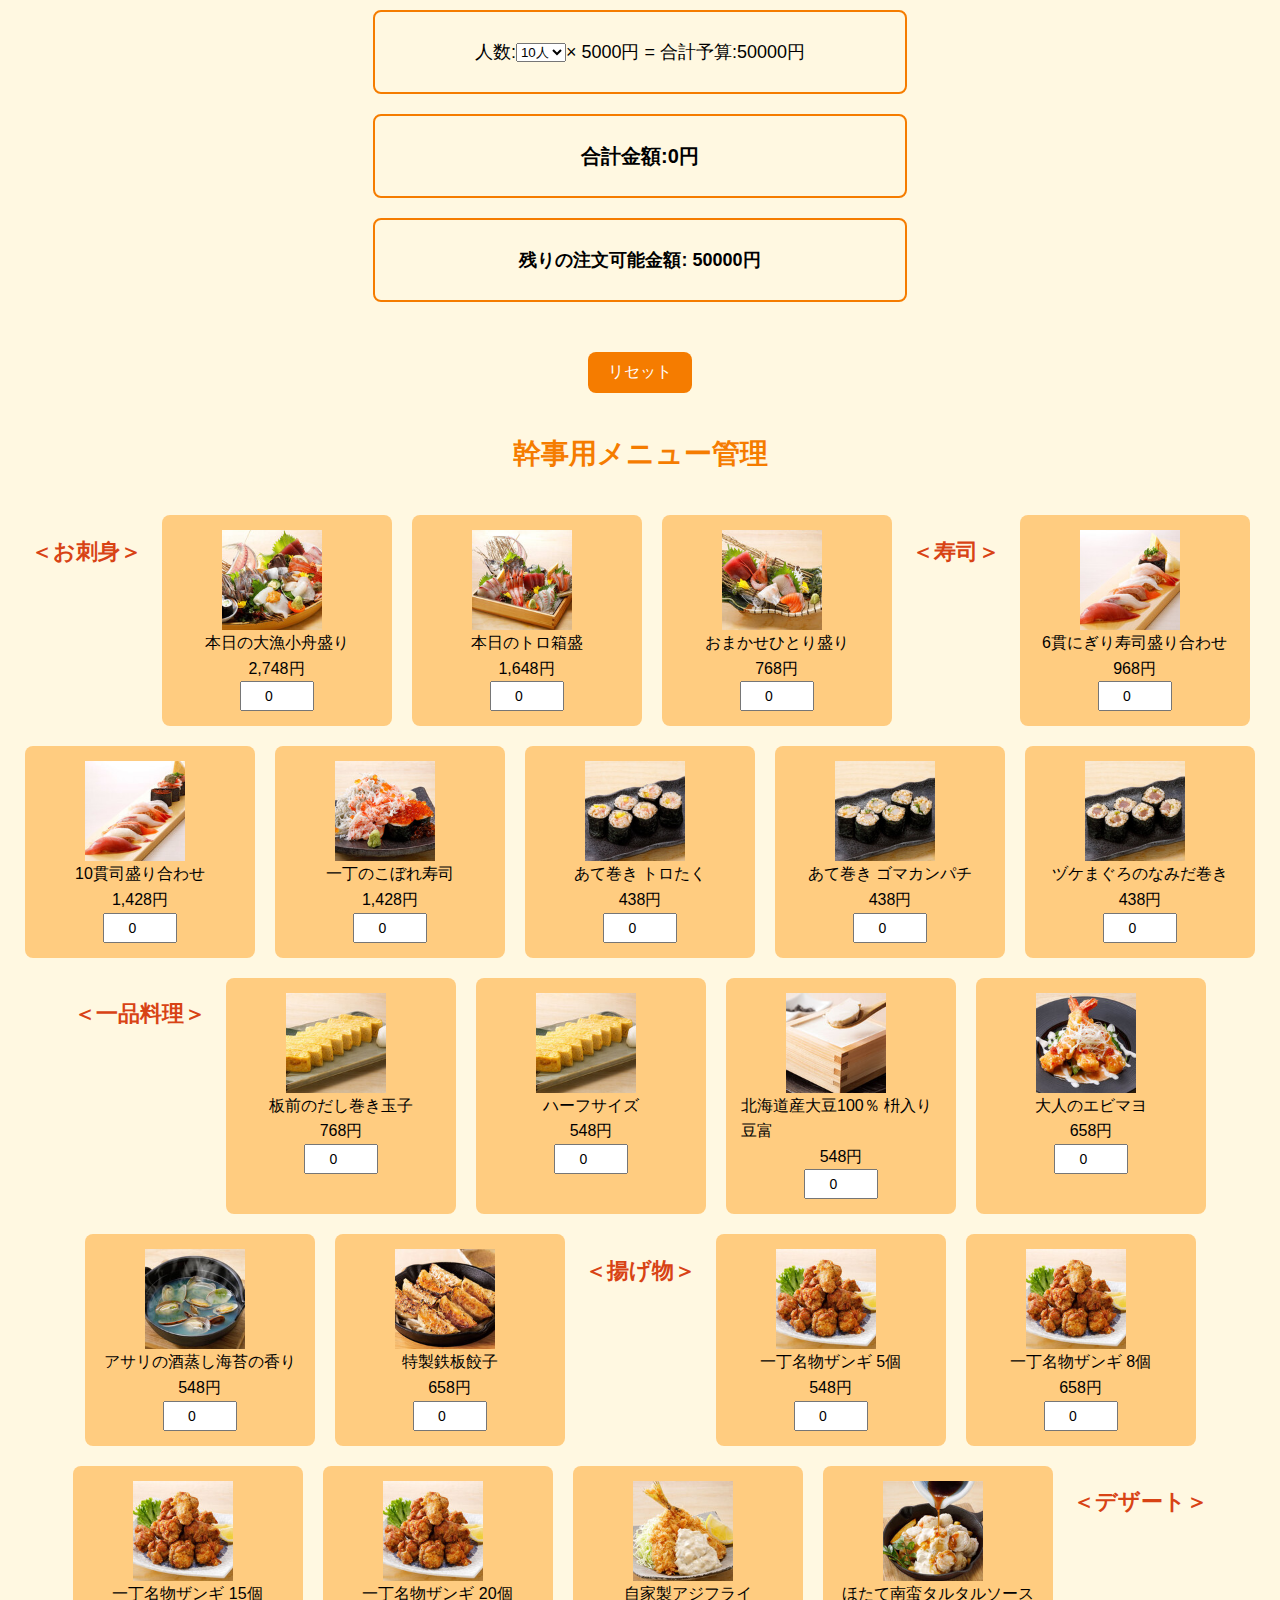
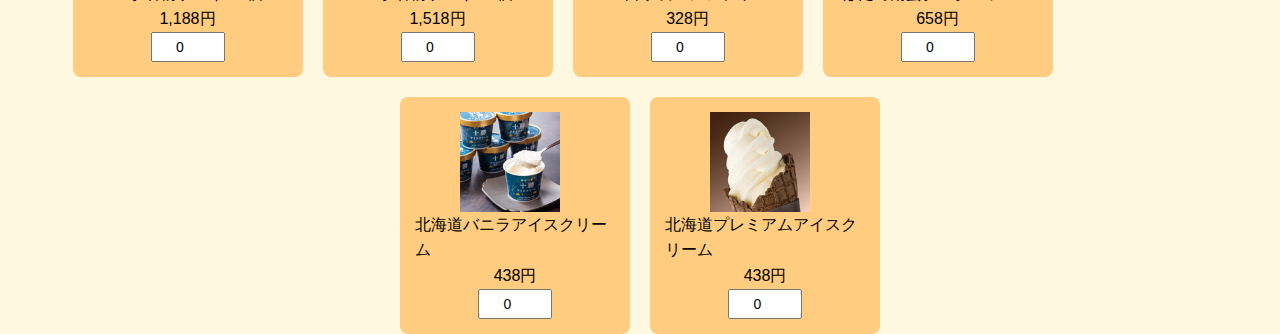
<file: index.html>
<!DOCTYPE html>
<html lang="ja">
  <head>
    <meta charset="UTF-8" />
    <meta name="viewport" content="width=device-width, initial-scale=1.0" />
    <title>幹事用ページ - 魚や一丁</title>
    <link rel="stylesheet" href="organizer-style.css" />
  </head>
  <body>
    <p class="budget-info">
      人数:
      <select id="number-of-people">
        <option value="10">10人</option>
        <option value="11">11人</option>
        <option value="12">12人</option>
        <option value="13">13人</option>
        <option value="14">14人</option>
        <option value="15">15人</option>
        <option value="16">16人</option>
        <option value="17">17人</option>
        <option value="18">18人</option>
        <option value="19">19人</option>
        <option value="20">20人</option>
        <option value="21">21人</option>
        <option value="22">22人</option>
        <option value="23">23人</option>
        <option value="24">24人</option>
        <option value="25">25人</option>
        <option value="26">26人</option>
        <option value="27">27人</option>
        <option value="28">28人</option>
        <option value="29">29人</option>
        <option value="30">30人</option>
        <option value="31">31人</option>
        <option value="32">32人</option>
        <option value="33">33人</option>
        <option value="34">34人</option>
        <option value="35">35人</option>
        <option value="36">36人</option>
        <option value="37">37人</option>
        <option value="38">38人</option>
        <option value="39">39人</option>
        <option value="40">40人</option>
      </select>
      × 5000円 = 合計予算: <span id="total-budget">50000</span>円
    </p>

    <p class="total-info">合計金額: <span id="total-price">0</span>円</p>
   <!-- シークバー風の背景を含む残り注文可能金額部分 -->
   <div class="remaining-info" id="remaining-amount">
    残りの注文可能金額: 50000円
  </div>
</div>


    <!-- コミュトレ画像表示用のコンテナ -->
    <div id="image-container"></div>

    <div id="sales-details"></div>
    <div id="sales-details"></div>


    <button id="reset-button">リセット</button>

    <h1>幹事用メニュー管理</h1>
    <div class="menu-container">
      <!-- メニュー項目 -->
      <h2>＜お刺身＞</h2>
      <div class="menu-item" data-price="2748">
        <img
          src="本日の大漁小舟盛り.jpg"
          alt="本日の大漁小舟盛り"
          style="width: 100px; height: auto; margin-right: 10px"
        />
        <span>本日の大漁小舟盛り</span>
        <span>2,748円</span>
        <input type="number" value="0" min="0" class="quantity" />
      </div>

      <div class="menu-item" data-price="1648">
        <img
          src="本日のトロ箱盛.jpg"
          alt="本日のトロ箱盛"
          style="width: 100px; height: auto; margin-right: 10px"
        />
        <span>本日のトロ箱盛</span>
        <span>1,648円</span>
        <input type="number" value="0" min="0" class="quantity" />
      </div>
      <div class="menu-item" data-price="768">
        <img
          src="おまかせひとり盛り.jpg"
          alt="おまかせひとり盛り"
          style="width: 100px; height: auto; margin-right: 10px"
        />
        <span>おまかせひとり盛り</span>
        <span>768円</span>
        <input type="number" value="0" min="0" class="quantity" />
      </div>

      <h2>＜寿司＞</h2>
      <div class="menu-item" data-price="968">
        <img
          src="6貫にぎり寿司盛り合わせ.jpg"
          alt="6貫にぎり寿司盛り合わせ"
          style="width: 100px; height: auto; margin-right: 10px"
        />
        <span>6貫にぎり寿司盛り合わせ</span>
        <span>968円</span>
        <input type="number" value="0" min="0" class="quantity" />
      </div>
      <div class="menu-item" data-price="1428">
        <img
          src="10貫司盛り合わせ.jpg"
          alt="10貫司盛り合わせ"
          style="width: 100px; height: auto; margin-right: 10px"
        />
        <span>10貫司盛り合わせ</span>
        <span>1,428円</span>
        <input type="number" value="0" min="0" class="quantity" />
      </div>
      <div class="menu-item" data-price="1428">
        <img
          src="一丁のこぼれ寿司.jpg"
          alt="一丁のこぼれ寿司"
          style="width: 100px; height: auto; margin-right: 10px"
        />
        <span>一丁のこぼれ寿司</span>
        <span>1,428円</span>
        <input type="number" value="0" min="0" class="quantity" />
      </div>
      <div class="menu-item" data-price="438">
        <img
          src="あて巻きトロたく.jpg"
          alt="あて巻きトロたく"
          style="width: 100px; height: auto; margin-right: 10px"
        />
        <span>あて巻き トロたく</span>
        <span>438円</span>
        <input type="number" value="0" min="0" class="quantity" />
      </div>
      <div class="menu-item" data-price="438">
        <img
          src="あて巻きゴマカンパチ.jpg"
          alt="あて巻きゴマカンパチ"
          style="width: 100px; height: auto; margin-right: 10px"
        />
        <span>あて巻き ゴマカンパチ</span>
        <span>438円</span>
        <input type="number" value="0" min="0" class="quantity" />
      </div>
      <div class="menu-item" data-price="438">
        <img
          src="ヅケまぐろのなみだ巻き.jpg"
          alt="ヅケまぐろのなみだ巻き"
          style="width: 100px; height: auto; margin-right: 10px"
        />
        <span>ヅケまぐろのなみだ巻き</span>
        <span>438円</span>
        <input type="number" value="0" min="0" class="quantity" />
      </div>

      <h2>＜一品料理＞</h2>
      <div class="menu-item" data-price="768">
        <img
          src="板前のだし巻き玉子.jpg"
          alt="板前のだし巻き玉子"
          style="width: 100px; height: auto; margin-right: 10px"
        />
        <span>板前のだし巻き玉子</span>
        <span>768円</span>
        <input type="number" value="0" min="0" class="quantity" />
      </div>
      <div class="menu-item" data-price="548">
        <img
          src="板前のだし巻き玉子.jpg"
          alt="板前のだし巻き玉子"
          style="width: 100px; height: auto; margin-right: 10px"
        />
        <span>ハーフサイズ</span>
        <span>548円</span>
        <input type="number" value="0" min="0" class="quantity" />
      </div>
      <div class="menu-item" data-price="548">
        <img
          src="枡入り豆富.jpg"
          alt="枡入り豆富"
          style="width: 100px; height: auto; margin-right: 10px"
        />
        <span>北海道産大豆100％ 枡入り豆富</span>
        <span>548円</span>
        <input type="number" value="0" min="0" class="quantity" />
      </div>
      <div class="menu-item" data-price="658">
        <img
          src="大人のエビマヨ.jpg"
          alt="大人のエビマヨ"
          style="width: 100px; height: auto; margin-right: 10px"
        />
        <span>大人のエビマヨ</span>
        <span>658円</span>
        <input type="number" value="0" min="0" class="quantity" />
      </div>
      <div class="menu-item" data-price="548">
        <img
          src="アサリの酒蒸し海苔の香り.jpg"
          alt="アサリの酒蒸し海苔の香り"
          style="width: 100px; height: auto; margin-right: 10px"
        />
        <span>アサリの酒蒸し海苔の香り</span>
        <span>548円</span>
        <input type="number" value="0" min="0" class="quantity" />
      </div>
      <div class="menu-item" data-price="658">
        <img
          src="特製鉄板餃子.jpg"
          alt="特製鉄板餃子"
          style="width: 100px; height: auto; margin-right: 10px"
        />
        <span>特製鉄板餃子</span>
        <span>658円</span>
        <input type="number" value="0" min="0" class="quantity" />
      </div>

      <h2>＜揚げ物＞</h2>
      <div class="menu-item" data-price="548">
        <img
          src="一丁名物ザンギ.jpg"
          alt="一丁名物ザンギ"
          style="
            width: 100px;
            height: auto;
            margin-right: 10px;
            vertical-align: middle;
          "
        />
        <span style="flex: 1">一丁名物ザンギ 5個</span>
        <span>548円</span>
        <input
          type="number"
          value="0"
          min="0"
          class="quantity"
          style="vertical-align: middle"
        />
      </div>
      <div class="menu-item" data-price="658">
        <img
          src="一丁名物ザンギ.jpg"
          alt="一丁名物ザンギ"
          style="
            width: 100px;
            height: auto;
            margin-right: 10px;
            vertical-align: middle;
          "
        />
        <span style="flex: 1">一丁名物ザンギ 8個</span>
        <span>658円</span>
        <input
          type="number"
          value="0"
          min="0"
          class="quantity"
          style="vertical-align: middle"
        />
      </div>
      <div class="menu-item" data-price="1188">
        <img
          src="一丁名物ザンギ.jpg"
          alt="一丁名物ザンギ"
          style="
            width: 100px;
            height: auto;
            margin-right: 10px;
            vertical-align: middle;
          "
        />
        <span style="flex: 1">一丁名物ザンギ 15個</span>
        <span>1,188円</span>
        <input
          type="number"
          value="0"
          min="0"
          class="quantity"
          style="vertical-align: middle"
        />
      </div>
      <div class="menu-item" data-price="1518">
        <img
          src="一丁名物ザンギ.jpg"
          alt="一丁名物ザンギ"
          style="
            width: 100px;
            height: auto;
            margin-right: 10px;
            vertical-align: middle;
          "
        />
        <span style="flex: 1">一丁名物ザンギ 20個</span>
        <span>1,518円</span>
        <input
          type="number"
          value="0"
          min="0"
          class="quantity"
          style="vertical-align: middle"
        />
      </div>

      <div class="menu-item" data-price="328">
        <img
          src="自家製アジフライ.jpg"
          alt="自家製アジフライ"
          style="width: 100px; height: auto; margin-right: 10px"
        />
        <span>自家製アジフライ</span>
        <span>328円</span>
        <input type="number" value="0" min="0" class="quantity" />
      </div>
      <div class="menu-item" data-price="658">
        <img
          src="ほたて南蛮タルタルソース.jpg"
          alt="ほたて南蛮タルタルソース"
          style="width: 100px; height: auto; margin-right: 10px"
        />
        <span>ほたて南蛮タルタルソース</span>
        <span>658円</span>
        <input type="number" value="0" min="0" class="quantity" />
      </div>

      <h2>＜デザート＞</h2>
      <div class="menu-item" data-price="438">
        <img
          src="北海道バニラアイスクリーム.jpg"
          alt="北海道バニラアイスクリーム"
          style="width: 100px; height: auto; margin-right: 10px"
        />
        <span>北海道バニラアイスクリーム</span>
        <span>438円</span>
        <input type="number" value="0" min="0" class="quantity" />
      </div>
      <div class="menu-item" data-price="438">
        <img
          src="北海道プレミアムアイスクリーム.jpg"
          alt="北海道プレミアムアイスクリーム"
          style="width: 100px; height: auto; margin-right: 10px"
        />
        <span>北海道プレミアムアイスクリーム</span>
        <span>438円</span>
        <input type="number" value="0" min="0" class="quantity" />
      </div>
    </div>
    <script src="organizer-script.js"></script>
  </body>
</html>
</file>
<file: organizer-style.css>
/* organizer-style.css */

body {
  font-family: Arial, sans-serif;
  line-height: 1.6;
  background-color: #fff8e1;
  margin: 0;
  padding: 0;
  display: flex;
  flex-direction: column;
  align-items: center;
}

.budget-info, .total-info, .remaining-info {
  border: 2px solid #f57c00;
  border-radius: 8px;
  padding: 15px;
  font-size: 18px;
  width: 500px;
  height: 50px;
  display: flex;
  align-items: center;
  justify-content: center;
  margin: 10px auto;
  text-align: center;
  position: relative;
  overflow: hidden;
}

.total-info {
  font-size: 20px;
  font-weight: bold;
}

.remaining-info {
  font-weight: bold;
  color: black;
  background: linear-gradient(
    to right,
    var(--progress-color, rgba(255, 0, 0, 0.3)) var(--progress-width, 0%),
    transparent var(--progress-width, 0%)
  );
  transition: background 0.3s ease-in-out;
}

button {
  display: block;
  margin: 20px auto;
  padding: 10px 20px;
  font-size: 16px;
  cursor: pointer;
  background-color: #f57c00;
  color: white;
  border: none;
  border-radius: 8px;
  transition: background-color 0.3s ease-in-out;
}

button:hover {
  background-color: #e64a19;
}

.menu-container {
  display: flex;
  flex-wrap: wrap;
  justify-content: center;
  margin-top: 20px;
  gap: 20px;
}

.menu-item {
  display: flex;
  flex-direction: column;
  align-items: center;
  width: 200px;
  background-color: #ffcc80;
  color: black;
  border-radius: 8px;
  padding: 15px;
}

.menu-item input[type="number"] {
  width: 60px; /* 横幅を小さく設定 */
  padding: 5px;
  font-size: 14px;
  text-align: center;
}

h1 {
  text-align: center;
  font-size: 28px;
  color: #f57c00;
}

h2 {
  text-align: center;
  font-size: 22px;
  color: #d84315;
}

#image-container {
  margin-top: 20px;
  text-align: center;
}

#image-container img {
  width: 300px;
  max-width: 100%;
  height: auto;
  border-radius: 8px;
}

@media (max-width: 768px) {
  body {
    padding: 10px;
  }

  .budget-info, .total-info, .remaining-info {
    width: 100%;
    font-size: 16px;
  }

  .menu-container {
    gap: 10px;
  }

  .menu-item {
    width: 100%;
    flex-direction: row;
    justify-content: space-between;
    padding: 10px;
  }

  .menu-item img {
    width: 80px;
    margin-right: 10px;
  }

  .menu-item span {
    font-size: 14px;
  }

  .menu-item input[type="number"] {
    width: 50px; /* モバイルではさらに小さく設定 */
  }

  button {
    width: 100%;
  }

  h1 {
    font-size: 24px;
  }

  h2 {
    font-size: 18px;
  }
}
</file>
